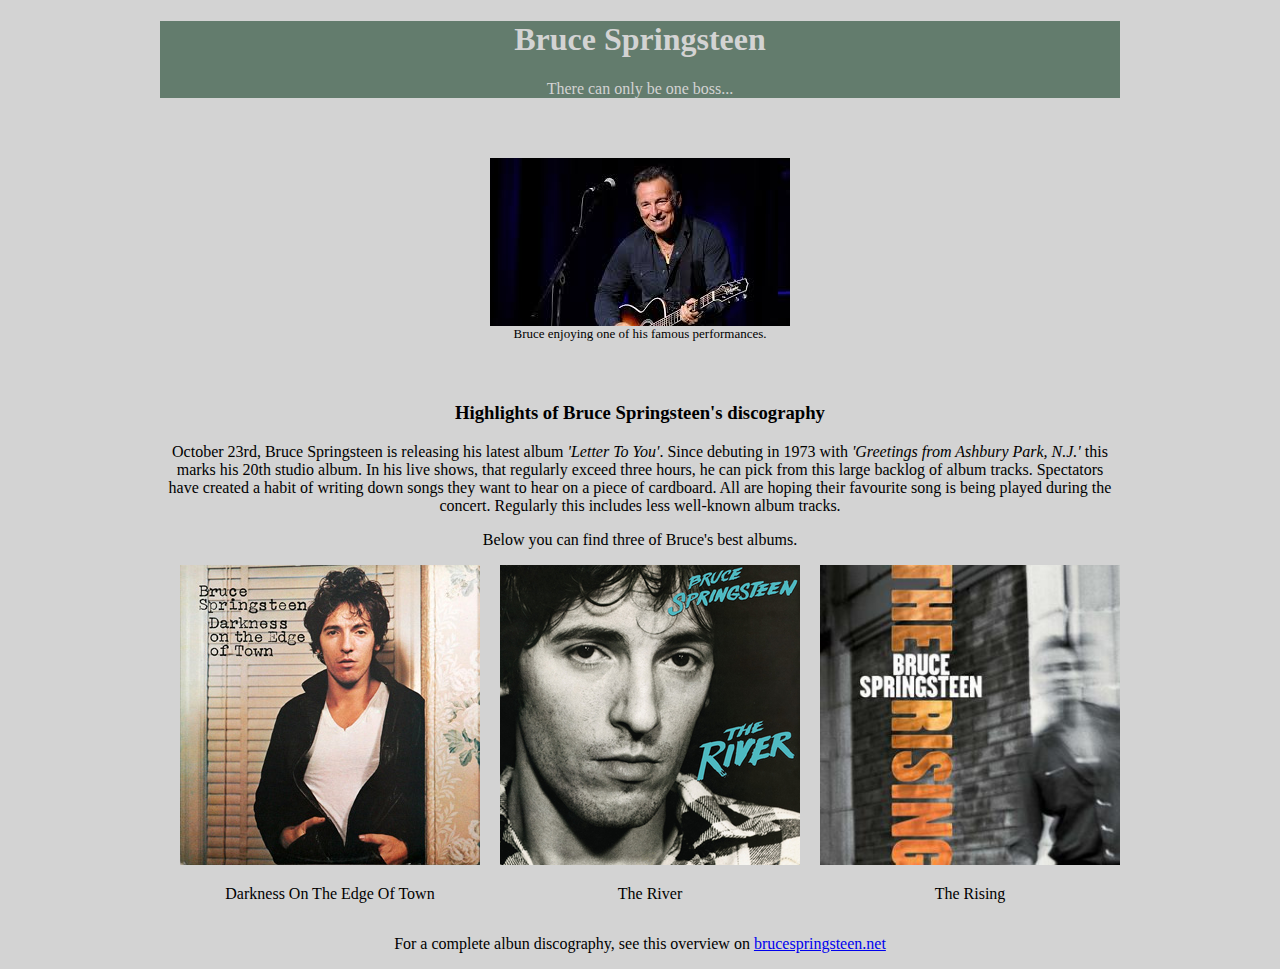
<file: index.html>
<!DOCTYPE html>
<html>
  <head>
    <title>Tribute Page to Bruce Springsteen</title>
    <meta
      name="description"
      content="Tribute Page to Bruce Springsteen created for freeCodeCamp Responsive Web Design Project"
    />
    <link rel="stylesheet" href="style.css" />
  </head>
  <body>
    <div id="main">
      <div id="header">
        <h1 id="title">Bruce Springsteen</h1>
        <p>There can only be one boss...</p>
      </div>
      <div id="img-div">
        <img id="image" src="Bruce smiling.jpg" alt="Bruce smiling">
        <figcaption id="img-caption">
          Bruce enjoying one of his famous performances.
        </figcaption>
      </div>
      <section id="tribute-info">
        <h3>
          Highlights of Bruce Springsteen's discography
        </h3>
        <p>
          October 23rd, Bruce Springsteen is releasing his latest album <em>'Letter To You'</em>.
          Since debuting in 1973 with <em>'Greetings from Ashbury Park, N.J.'</em> this marks his 20th studio album.
          In his live shows, that regularly exceed three hours, he can pick from this large backlog of album tracks.
          Spectators have created a habit of writing down songs they want to hear on a piece of cardboard.
          All are hoping their favourite song is being played during the concert. Regularly this includes less well-known album tracks.
        </p>
        <p>
          Below you can find three of Bruce's best albums.
        </p>
  
        <section class="albums">
          <div class="albumcard">
            <img class="albumcover" src="DarknessontheEdgeofTown.jpg" alt="Darkness On The Edge Of Town album cover">
            <p class="albumtext">
              Darkness On The Edge Of Town
            </p>
          </div>
          <div class="albumcard">
            <img class="albumcover" src="The_River.jpg" alt="The River album cover">
            <p class="albumtext">
              The River
            </p>
          </div>
          <div class="albumcard">
            <img class="albumcover" src="The_Rising.jpg" alt="The Rising album cover">
  
            <p class="albumtext">
              The Rising
            </p>
          </div>
        </section>
  
        <p>
          For a complete albun discography, see this overview on <a id="tribute-link" href="https://brucespringsteen.net/albums" target="_blank">brucespringsteen.net</a>
        </p>
      </section>
    </div>
  </body>
</html>
</file>
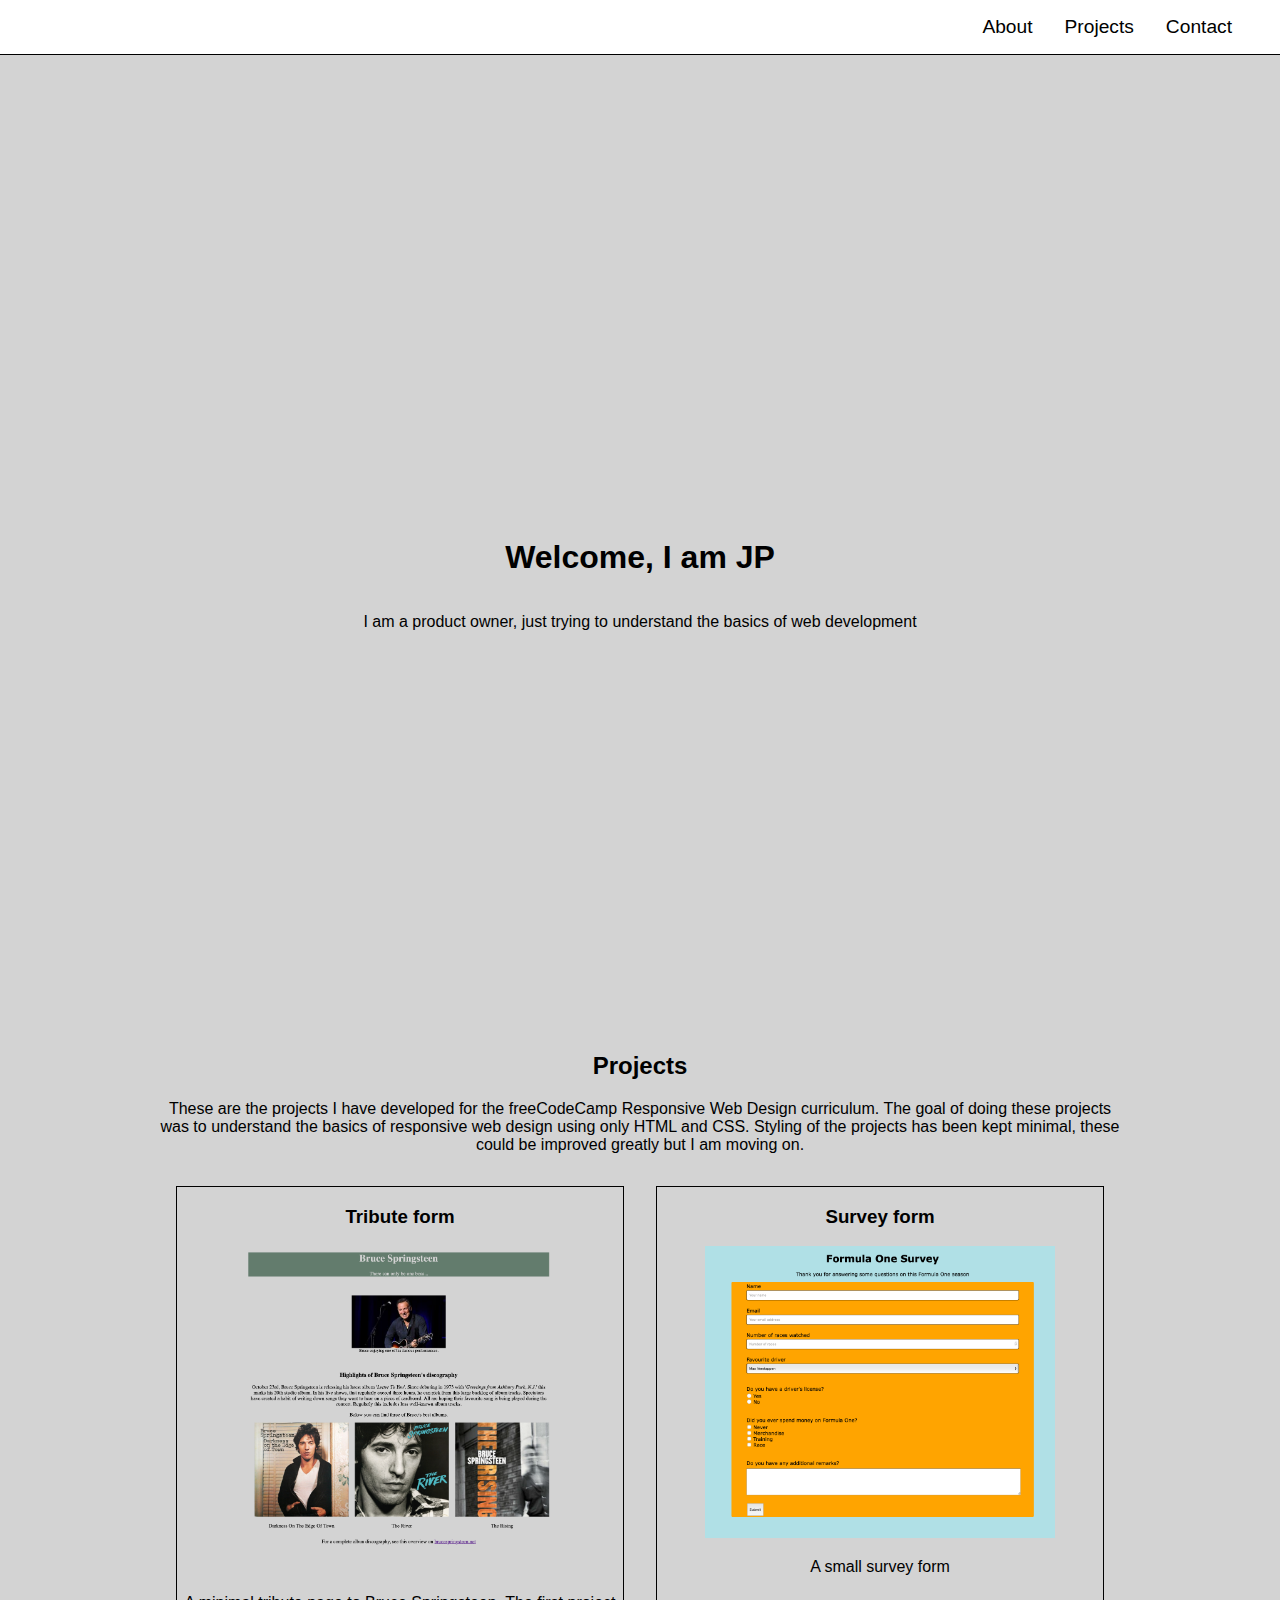
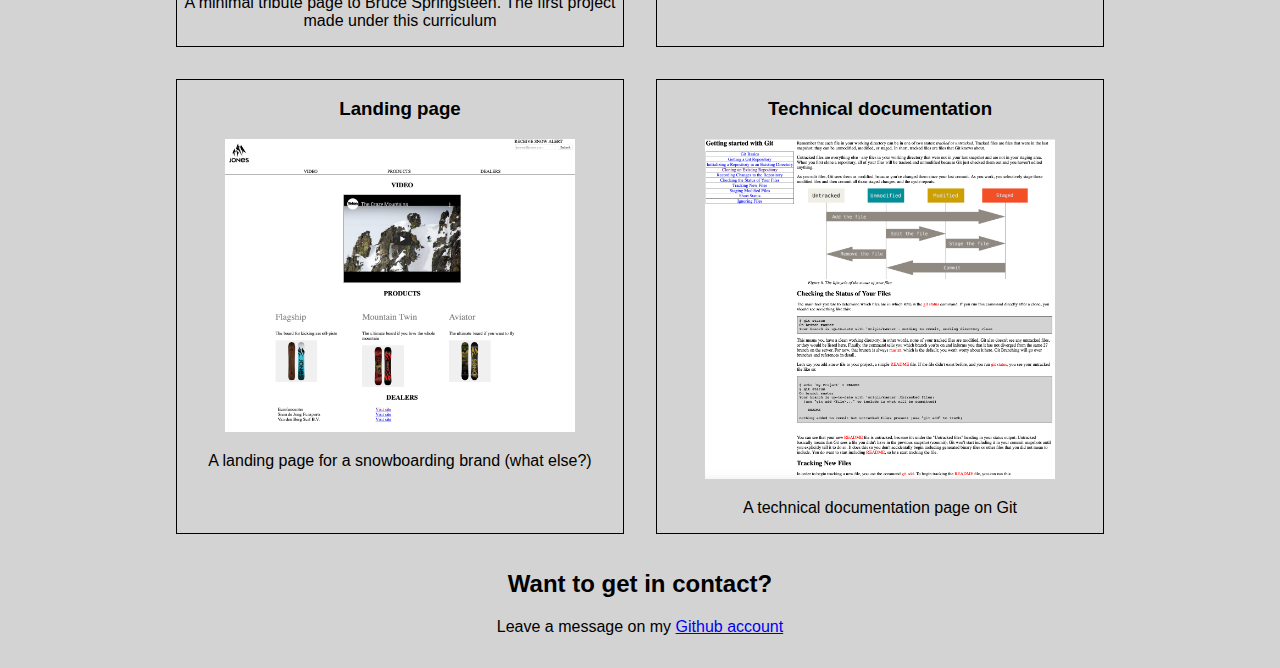
<file: portfolio/index.html>
<!DOCTYPE html>
<html>
  <head>
    <title>JP's Portfolio</title>
    <meta
      name="description"
      content="JP's Portfolio Page created for freeCodeCamp Responsive Web Design Project"
    />
    <link rel="stylesheet" href="style.css" />
  </head>
  <body>
    <nav id="navbar" class="sticky">
      <ul>
        <li><a href="#welcome-section" class="nav-link">About</a></li>
        <li><a href="#projects" class="nav-link">Projects</a></li>
        <li><a href="#contact" class="nav-link">Contact</a></li>
      </ul>
    </nav>
    <div class="container">
      <section id="welcome-section" class="anchor">
        <h1>Welcome, I am JP</h1>
        <p>
          I am a product owner, just trying to understand the basics of web
          development
        </p>
      </section>
      <section id="projects">
        <h2>Projects</h2>
        <p>
          These are the projects I have developed for the freeCodeCamp
          Responsive Web Design curriculum. The goal of doing these projects was
          to understand the basics of responsive web design using only HTML and
          CSS. Styling of the projects has been kept minimal, these could be
          improved greatly but I am moving on.
        </p>
        <div class="project-overview">
          <div class="project-tile">
            <h3>Tribute form</h3>
            <a
              href="https://github.com/jpjongenotter/responsive-web-design/tree/main/tribute-page"
            >
              <img
                class="project-image"
                src="Tribute form.png"
                alt="Tribute form screenshot"
              />
            </a>
            <p>
              A minimal tribute page to Bruce Springsteen. The first project
              made under this curriculum
            </p>
          </div>
          <div class="project-tile">
            <h3>Survey form</h3>
            <a
              href="https://github.com/jpjongenotter/responsive-web-design/tree/main/survey-form"
            >
              <img
                class="project-image"
                src="Survey form.png"
                alt="Survey form screenshot"
              />
            </a>
            <p>A small survey form</p>
          </div>
          <div class="project-tile">
            <h3>Landing page</h3>
            <a
              href="https://github.com/jpjongenotter/responsive-web-design/tree/main/landing-page"
            >
              <img
                class="project-image"
                src="Landing page.png"
                alt="Landing page screenshot"
              />
            </a>
            <p>A landing page for a snowboarding brand (what else?)</p>
          </div>
          <div class="project-tile">
            <h3>Technical documentation</h3>
            <a
              href="https://github.com/jpjongenotter/responsive-web-design/tree/main/techical_doc"
            >
              <img
                class="project-image"
                src="Technical documentation.png"
                alt="Technical documentation screenshot"
              />
            </a>
            <p>A technical documentation page on Git</p>
          </div>
        </div>
      </section>
      <section id="contact">
        <h2>Want to get in contact?</h2>
        <p>
          Leave a message on my
          <a
            href="https://github.com/jpjongenotter"
            id="profile-link"
            target="_blank"
            >Github account
          </a>
        </p>
      </section>
    </div>
  </body>
</html>
</file>
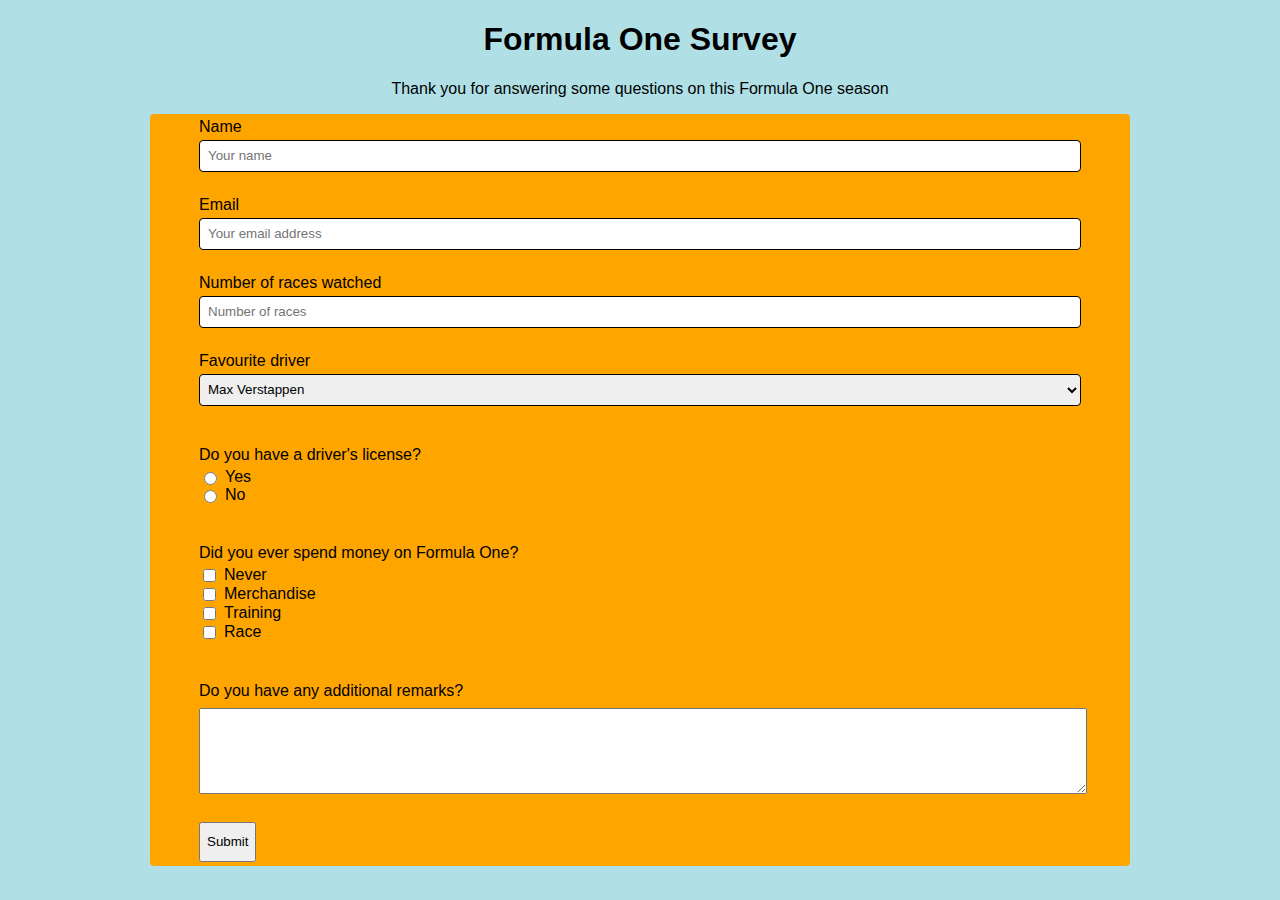
<file: survey-form/index.html>
<!DOCTYPE html>
<html>
  <head>
    <title>Formula One Survey Form</title>
    <meta
      name="description"
      content="Formula One Survey Form created for freeCodeCamp Responsive Web Design Project"
    />
    <link rel="stylesheet" href="style.css" />
  </head>
  <body>
    <div class="container">
      <header>
        <h1 id="title">
          Formula One Survey
        </h1>
        <p id="description">
          Thank you for answering some questions on this Formula One season
        </p>
      </header>
      <form id="survey-form">
          <div class="form-group">
            <label id="name-label" for="name">Name</label>
            <input type="text" id="name" class="form-control" placeholder="Your name" required>
          </div>

          <div class="form-group">
            <label id="email-label" for="email">Email</label>
            <input type="email" id="email" class="form-control" placeholder="Your email address" required>
          </div>

          <div class="form-group">
            <label id="number-label" for="number">Number of races watched</label>
            <input type="number" id="number" class="form-control" min=0 max=15 placeholder="Number of races" required>
          </div>

          <div class="form-group">
            <label for="dropdown">Favourite driver</label>
            <select id="dropdown" class="form-control" name="dropdown">
              <option value="lewis">Lewis Hamilton</option> 
              <option value="valteri">Valteri Bottas</option> 
              <option value="max" selected>Max Verstappen</option> 
            </select>
          </div>

          <div class="form-group">
              <p>Do you have a driver's license?</p>
              <label for="license">
                <input name="license" value="yes" type="radio">Yes
              </label>
              <label for="license">
                <input name="license" value="no" type="radio">No
              </label>
          </div>

            <div class="form-group">
              <p>Did you ever spend money on Formula One?</p>
              <label for="spend">
                <input name="spend" value="never" type="checkbox">Never
              </label>
              <label for="spend">
                  <input name="spend" value="merchandise" type="checkbox">Merchandise
              </label>
              <label for="spend">
                <input name="spend" value="training" type="checkbox">Training
              </label>
              <label for="spend">
                <input name="spend" value="race" type="checkbox">Race
            </label>
          </div>

          <div class="form-group">
            <p>
              Do you have any additional remarks?
            </p>
            <textarea name="message" placeholder="Enter any additional remarks.">

            </textarea>
          </div>

          <div class="form-group">
            <button id="submit" type="submit">
              Submit
            </button>
          </div>

          </div>
      </form>
    </div>
  </body>
</html>
</file>
<file: style.css>
body {
  text-align: center;
  background-color: lightgray;
  margin: 0;
}

#main {
  width: 90%;
  margin: auto;
  max-width: 960px;
}

#header {
  background-color: rgb(99, 124, 109);
  color: lightgrey;
}

#img-div {
  display: flex;
  flex-direction: column;
  margin: 60px 20px 60px 20px;
}

#image {
  max-width: 200%;
  margin: 0 auto;
}

#img-caption {
  font-size: small;
}

.albums {
  display: flex;
  max-width: 100%;
  justify-content: center;
}

.albumcard {
  margin-left: 20px;
  width: auto;
}

.albumcover {
  max-width: 100%;
  width: 300px;
}
</file>
<file: portfolio/style.css>
/*  General layout */
body {
  margin: 0 0;
  --header-height: 100px;
  --container-width: 90%;

  font-family: Arial;
  text-align: center;
  background-color: lightgray;
}

html {
  scroll-padding-top: 150px; /*to make sure refs move to correct position, taking fixed header into account */
}

/* Header layout */

#navbar {
  background-color: white; /* color makes sure scrolling text is does not display through header */
  border-bottom: 1px solid black;
}

.sticky {
  position: fixed;
  top: 0;
  width: 100%;
}

nav ul {
  margin-right: 2rem;
  padding: 0;
  display: flex;
  list-style: none;
  justify-content: flex-end;
}

.nav-link {
  text-decoration: none;
  color: black;
  padding: 1rem;
  font-size: larger;
}

/* Container layout */
.container {
  padding-top: var(--header-height); /* To account for fixed header */

  width: var(container-width);
  margin: 2rem auto;
  max-width: 960px;
}

/* Welcome section layout */
#welcome-section {
  text-align: center;
  height: 100vh;
  display: flex;
  flex-direction: column;
  justify-content: center;
}

/* Projects section layout */

.project-overview {
  display: grid;
  grid-template-columns: 1fr 1fr;
}

@media (max-width: 800px) {
  .project-overview {
    display: inline;
  }
}

.project-image {
  max-width: 350px;
}

.project-tile {
  border: 1px solid black;
  margin: 1rem;
}
</file>
<file: survey-form/style.css>
body {
  font-family: Verdana, sans-serif;
  font-size: 1rem;
  font-weight: 400;
  background-color: powderblue;
}

header {
  text-align: center;
}

label {
  display: flex;
}

p {
  margin-bottom: 0.25rem;
}

input {
  margin-right: 0.5rem;
  padding-left: 0.5rem;
}

select {
  padding-left: 0.25rem;
}

textarea {
  width: 100%;
  height: 5rem;
  margin-top: 0.25rem;
}

.container {
  margin: 0 auto;
  max-width: 980px;
  width: 95%;
}

.form-group {
  margin: 1rem auto;
  padding: 0.25rem;
  width: 90%;
}

.form-control {
  margin-top: 0.25rem;
  padding-top: 0;
  width: 100%;
  border: 1px solid black;
  border-radius: 0.25rem;
  box-sizing: border-box;
  height: 2rem;
}

#survey-form {
  background-color: orange;
  border-radius: 0.25rem;
}

#submit {
  height: 40px;
  width: auto;
}
</file>
